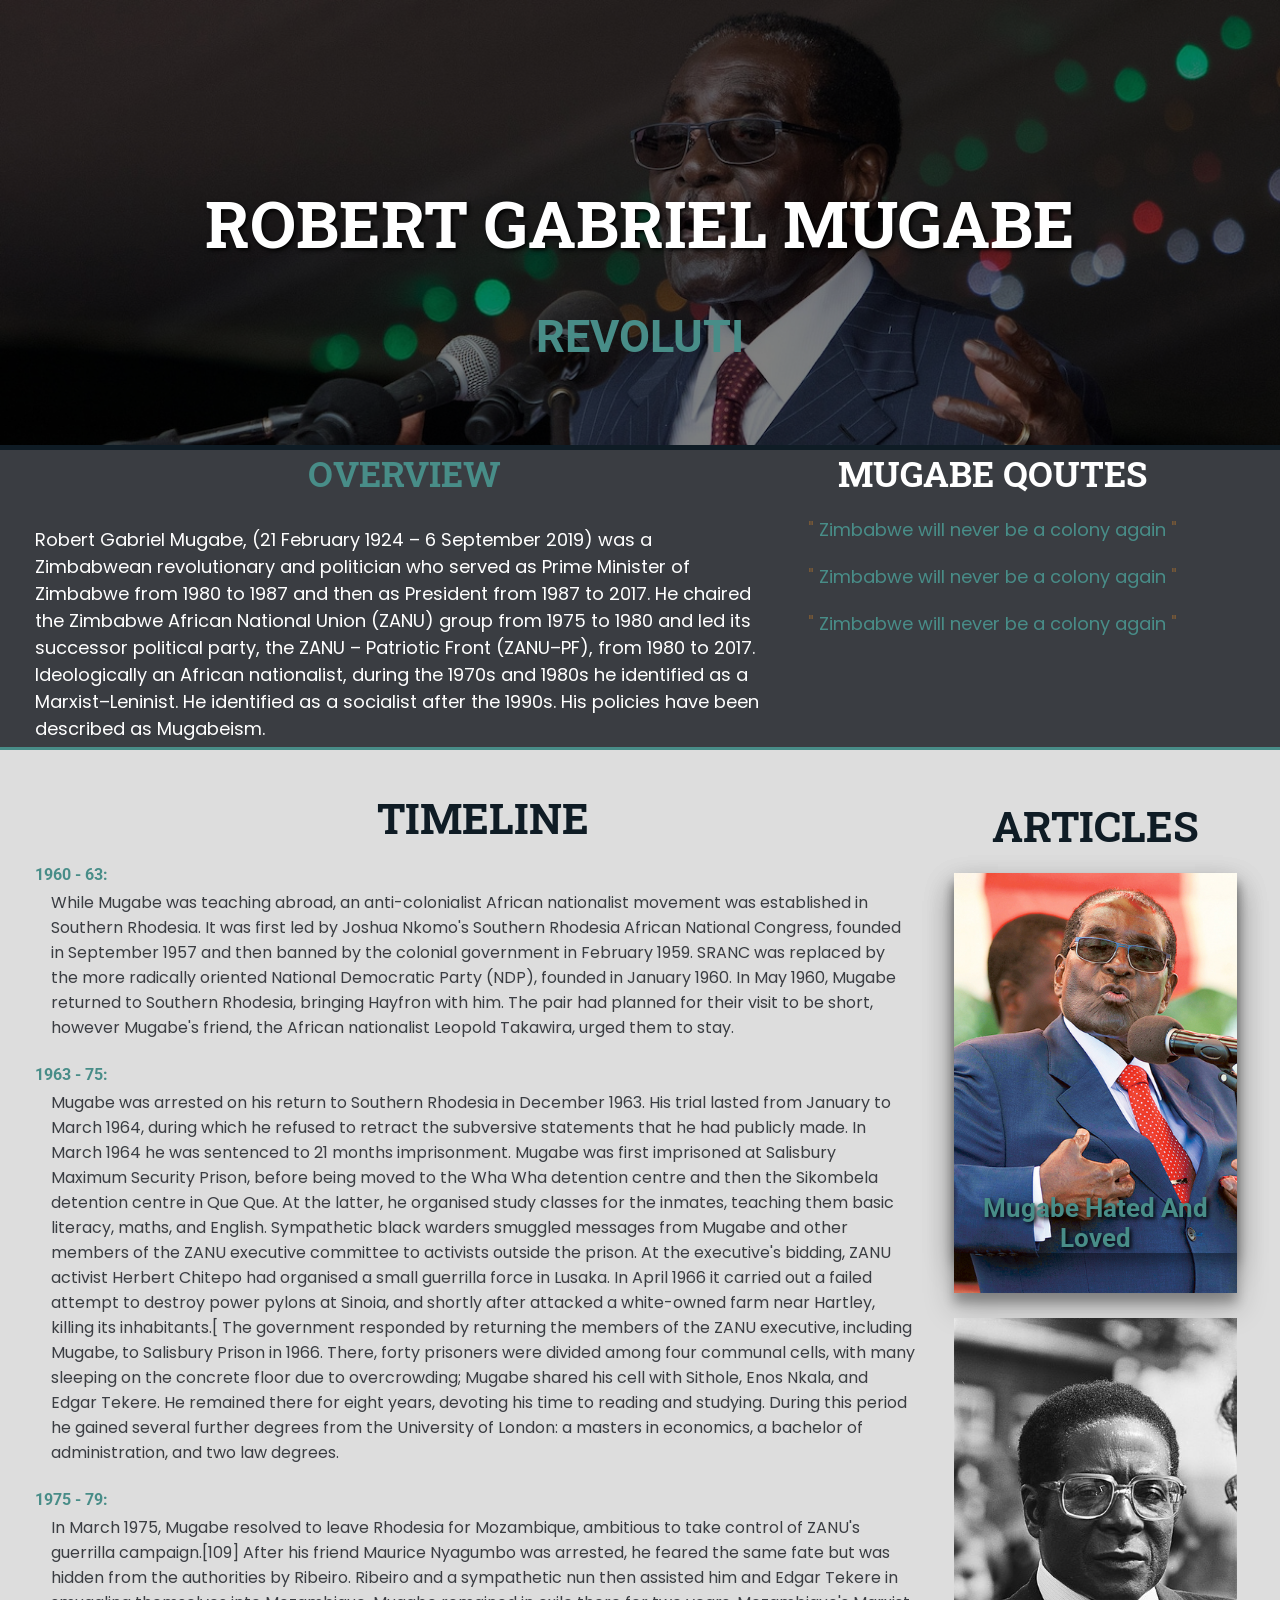
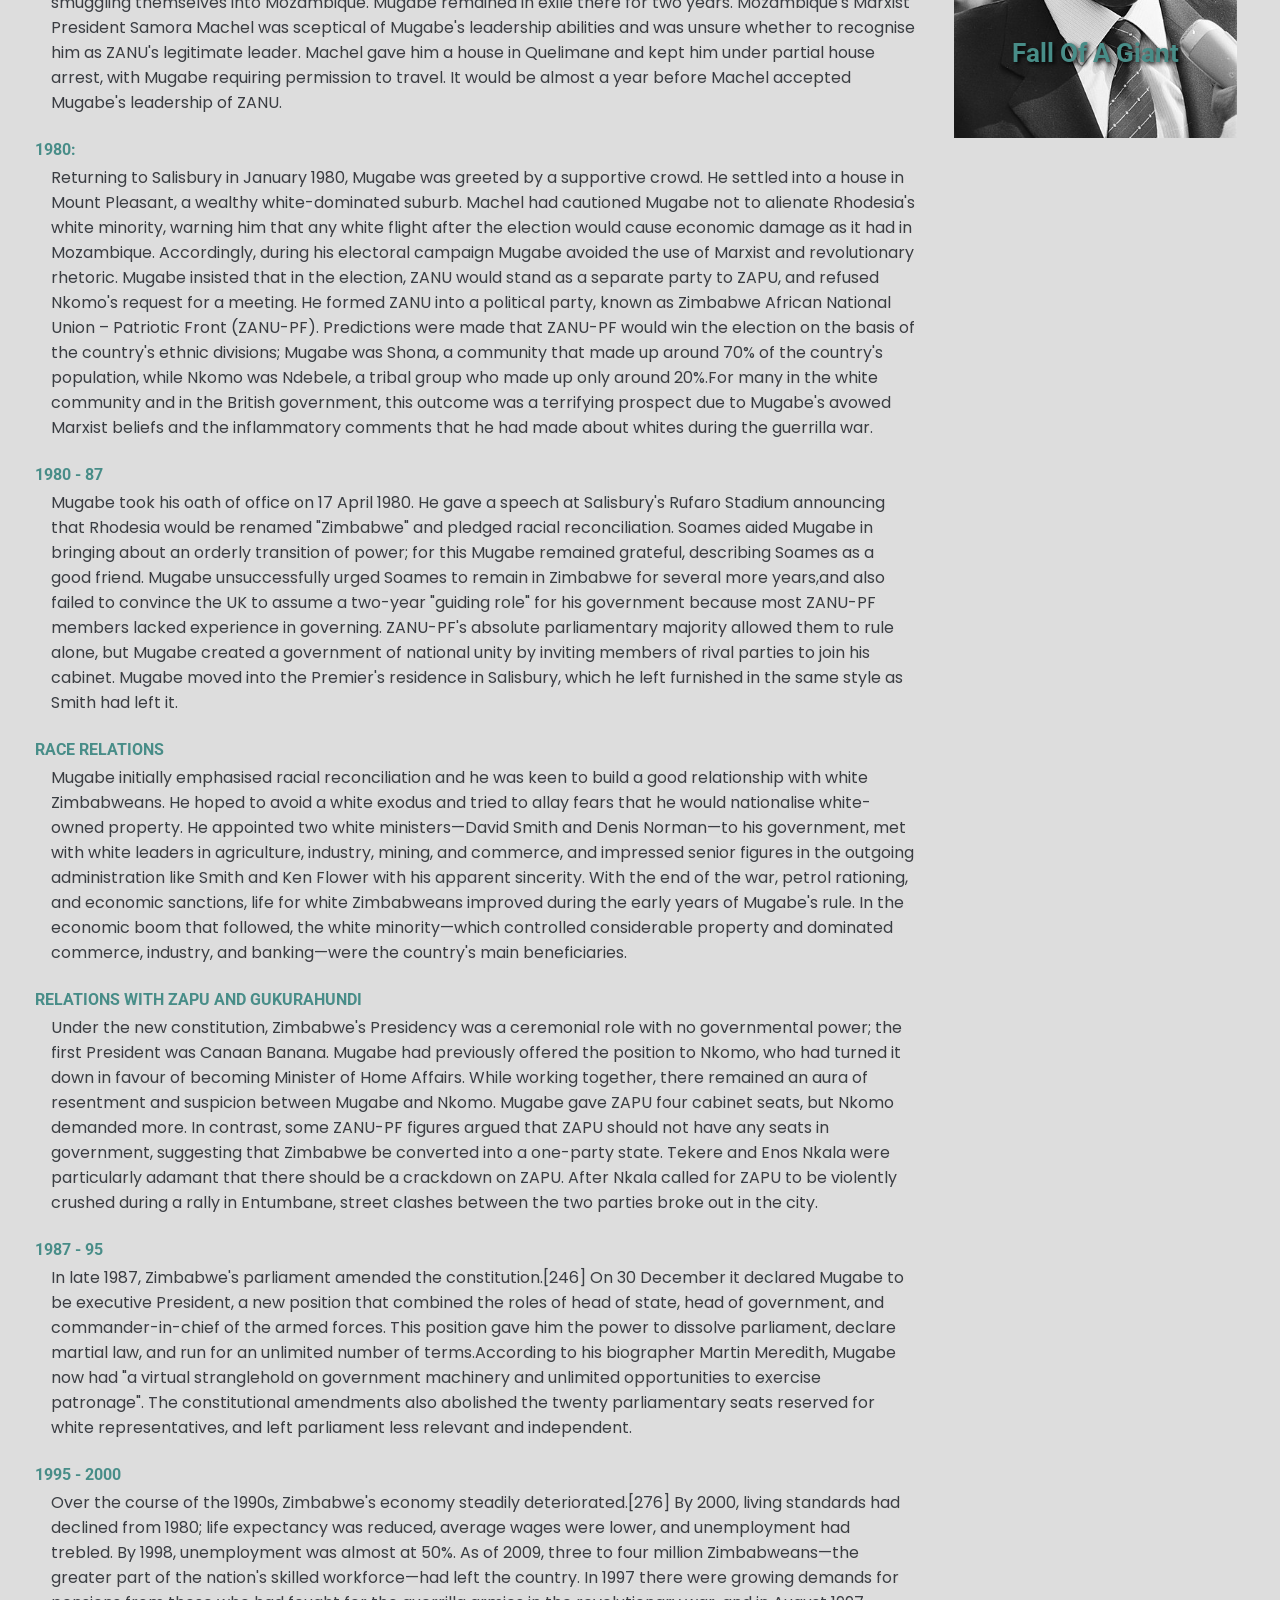
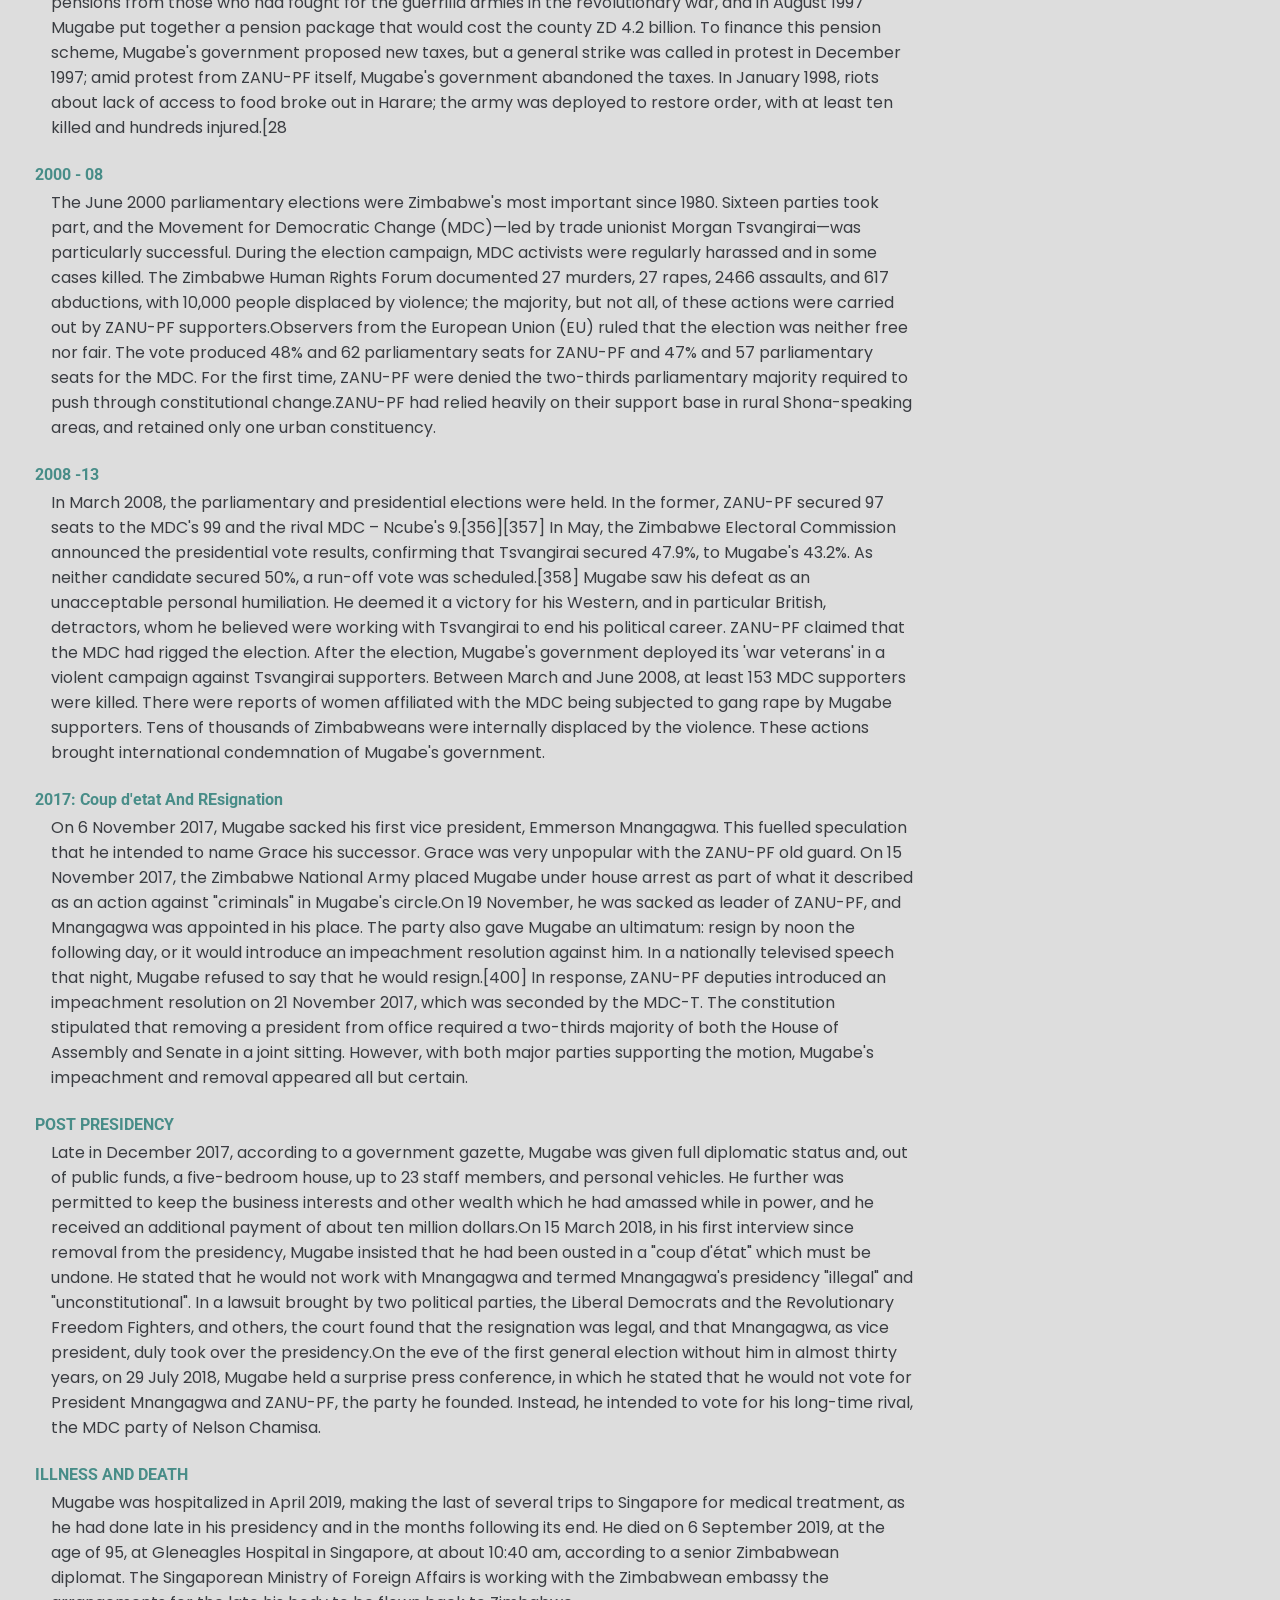
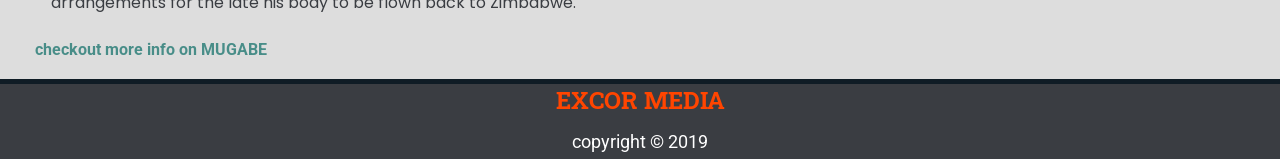
<file: index.html>
<!DOCTYPE html>
<html lang="en">
<head>
  <meta charset="UTF-8">
  <meta name="viewport" content="width=device-width, initial-scale=1.0">
  <meta http-equiv="X-UA-Compatible" content="ie=edge">
  <link href="https://fonts.googleapis.com/css?family=Poppins|Roboto|Roboto+Slab&display=swap" rel="stylesheet">
  <link rel="stylesheet" href="style.css">
  <title>Tribute</title>
</head>
<body>
  <div class="showcase">
    <div class="fade">
      <div class="content">
        <h1> ROBERT GABRIEL MUGABE</h1>
        <h4><span class="txt-type" data-wait="3000" data-words='["Revolutionary", "Pan African", "Advocate"]'></span></h4>
      </div>
    </div>
  </div>

  <div class="section">
    <div class="overview">
      <h4>OVERVIEW</h4>
      <p>Robert Gabriel Mugabe, (21 February 1924 – 6 September 2019) was a Zimbabwean revolutionary and politician who served as Prime Minister of Zimbabwe from 1980 to 1987 and then as President from 1987 to 2017. He chaired the Zimbabwe African National Union (ZANU) group from 1975 to 1980 and led its successor political party, the ZANU – Patriotic Front (ZANU–PF), from 1980 to 2017. Ideologically an African nationalist, during the 1970s and 1980s he identified as a Marxist–Leninist. He identified as a socialist after the 1990s. His policies have been described as Mugabeism. </p>
    </div>
    <div class="qoutes">
      <h4>Mugabe Qoutes</h4>
      <p><span>" </span>Zimbabwe will never be a colony again<span> "</span></p>
      <p><span>" </span>Zimbabwe will never be a colony again<span> "</span></p>
      <p><span>" </span>Zimbabwe will never be a colony again<span> "</span></p>
    </div>
  </div>

  <div class="main">
    <div class="timeline">
      <h2>TIMELINE</h2>
      <h4>1960 - 63:</h4>
      <p>While Mugabe was teaching abroad, an anti-colonialist African nationalist movement was established in Southern Rhodesia. It was first led by Joshua Nkomo's Southern Rhodesia African National Congress, founded in September 1957 and then banned by the colonial government in February 1959. SRANC was replaced by the more radically oriented National Democratic Party (NDP), founded in January 1960. In May 1960, Mugabe returned to Southern Rhodesia, bringing Hayfron with him. The pair had planned for their visit to be short, however Mugabe's friend, the African nationalist Leopold Takawira, urged them to stay.</p>
      <h4>1963 - 75:</h4>
      <p>Mugabe was arrested on his return to Southern Rhodesia in December 1963. His trial lasted from January to March 1964, during which he refused to retract the subversive statements that he had publicly made. In March 1964 he was sentenced to 21 months imprisonment. Mugabe was first imprisoned at Salisbury Maximum Security Prison, before being moved to the Wha Wha detention centre and then the Sikombela detention centre in Que Que. At the latter, he organised study classes for the inmates, teaching them basic literacy, maths, and English. Sympathetic black warders smuggled messages from Mugabe and other members of the ZANU executive committee to activists outside the prison. At the executive's bidding, ZANU activist Herbert Chitepo had organised a small guerrilla force in Lusaka. In April 1966 it carried out a failed attempt to destroy power pylons at Sinoia, and shortly after attacked a white-owned farm near Hartley, killing its inhabitants.[ The government responded by returning the members of the ZANU executive, including Mugabe, to Salisbury Prison in 1966. There, forty prisoners were divided among four communal cells, with many sleeping on the concrete floor due to overcrowding; Mugabe shared his cell with Sithole, Enos Nkala, and Edgar Tekere. He remained there for eight years, devoting his time to reading and studying. During this period he gained several further degrees from the University of London: a masters in economics, a bachelor of administration, and two law degrees.</p>
      <h4>1975 - 79:</h4>
      <p>In March 1975, Mugabe resolved to leave Rhodesia for Mozambique, ambitious to take control of ZANU's guerrilla campaign.[109] After his friend Maurice Nyagumbo was arrested, he feared the same fate but was hidden from the authorities by Ribeiro. Ribeiro and a sympathetic nun then assisted him and Edgar Tekere in smuggling themselves into Mozambique. Mugabe remained in exile there for two years. Mozambique's Marxist President Samora Machel was sceptical of Mugabe's leadership abilities and was unsure whether to recognise him as ZANU's legitimate leader. Machel gave him a house in Quelimane and kept him under partial house arrest, with Mugabe requiring permission to travel. It would be almost a year before Machel accepted Mugabe's leadership of ZANU.</p>
      <h4>1980:</h4>
      <p>Returning to Salisbury in January 1980, Mugabe was greeted by a supportive crowd. He settled into a house in Mount Pleasant, a wealthy white-dominated suburb. Machel had cautioned Mugabe not to alienate Rhodesia's white minority, warning him that any white flight after the election would cause economic damage as it had in Mozambique. Accordingly, during his electoral campaign Mugabe avoided the use of Marxist and revolutionary rhetoric. Mugabe insisted that in the election, ZANU would stand as a separate party to ZAPU, and refused Nkomo's request for a meeting. He formed ZANU into a political party, known as Zimbabwe African National Union – Patriotic Front (ZANU-PF). Predictions were made that ZANU-PF would win the election on the basis of the country's ethnic divisions; Mugabe was Shona, a community that made up around 70% of the country's population, while Nkomo was Ndebele, a tribal group who made up only around 20%.For many in the white community and in the British government, this outcome was a terrifying prospect due to Mugabe's avowed Marxist beliefs and the inflammatory comments that he had made about whites during the guerrilla war.</p>
      <h4>1980 - 87</h4>
      <p>Mugabe took his oath of office on 17 April 1980. He gave a speech at Salisbury's Rufaro Stadium announcing that Rhodesia would be renamed "Zimbabwe" and pledged racial reconciliation. Soames aided Mugabe in bringing about an orderly transition of power; for this Mugabe remained grateful, describing Soames as a good friend. Mugabe unsuccessfully urged Soames to remain in Zimbabwe for several more years,and also failed to convince the UK to assume a two-year "guiding role" for his government because most ZANU-PF members lacked experience in governing. ZANU-PF's absolute parliamentary majority allowed them to rule alone, but Mugabe created a government of national unity by inviting members of rival parties to join his cabinet. Mugabe moved into the Premier's residence in Salisbury, which he left furnished in the same style as Smith had left it.</p>
      <h4>RACE RELATIONS</h4>
      <p>Mugabe initially emphasised racial reconciliation and he was keen to build a good relationship with white Zimbabweans. He hoped to avoid a white exodus and tried to allay fears that he would nationalise white-owned property. He appointed two white ministers—David Smith and Denis Norman—to his government, met with white leaders in agriculture, industry, mining, and commerce, and impressed senior figures in the outgoing administration like Smith and Ken Flower with his apparent sincerity. With the end of the war, petrol rationing, and economic sanctions, life for white Zimbabweans improved during the early years of Mugabe's rule. In the economic boom that followed, the white minority—which controlled considerable property and dominated commerce, industry, and banking—were the country's main beneficiaries.</p>
      <h4>RELATIONS WITH ZAPU AND GUKURAHUNDI</h4>
      <P>Under the new constitution, Zimbabwe's Presidency was a ceremonial role with no governmental power; the first President was Canaan Banana. Mugabe had previously offered the position to Nkomo, who had turned it down in favour of becoming Minister of Home Affairs. While working together, there remained an aura of resentment and suspicion between Mugabe and Nkomo. Mugabe gave ZAPU four cabinet seats, but Nkomo demanded more. In contrast, some ZANU-PF figures argued that ZAPU should not have any seats in government, suggesting that Zimbabwe be converted into a one-party state. Tekere and Enos Nkala were particularly adamant that there should be a crackdown on ZAPU. After Nkala called for ZAPU to be violently crushed during a rally in Entumbane, street clashes between the two parties broke out in the city.</P>
      <h4>1987 - 95</h4>
      <p>In late 1987, Zimbabwe's parliament amended the constitution.[246] On 30 December it declared Mugabe to be executive President, a new position that combined the roles of head of state, head of government, and commander-in-chief of the armed forces. This position gave him the power to dissolve parliament, declare martial law, and run for an unlimited number of terms.According to his biographer Martin Meredith, Mugabe now had "a virtual stranglehold on government machinery and unlimited opportunities to exercise patronage". The constitutional amendments also abolished the twenty parliamentary seats reserved for white representatives, and left parliament less relevant and independent.</p>
      <h4>1995 - 2000</h4>
      <p>Over the course of the 1990s, Zimbabwe's economy steadily deteriorated.[276] By 2000, living standards had declined from 1980; life expectancy was reduced, average wages were lower, and unemployment had trebled. By 1998, unemployment was almost at 50%. As of 2009, three to four million Zimbabweans—the greater part of the nation's skilled workforce—had left the country. In 1997 there were growing demands for pensions from those who had fought for the guerrilla armies in the revolutionary war, and in August 1997 Mugabe put together a pension package that would cost the county ZD 4.2 billion. To finance this pension scheme, Mugabe's government proposed new taxes, but a general strike was called in protest in December 1997; amid protest from ZANU-PF itself, Mugabe's government abandoned the taxes. In January 1998, riots about lack of access to food broke out in Harare; the army was deployed to restore order, with at least ten killed and hundreds injured.[28</p>
      <h4>2000 - 08</h4>
      <p>The June 2000 parliamentary elections were Zimbabwe's most important since 1980. Sixteen parties took part, and the Movement for Democratic Change (MDC)—led by trade unionist Morgan Tsvangirai—was particularly successful. During the election campaign, MDC activists were regularly harassed and in some cases killed. The Zimbabwe Human Rights Forum documented 27 murders, 27 rapes, 2466 assaults, and 617 abductions, with 10,000 people displaced by violence; the majority, but not all, of these actions were carried out by ZANU-PF supporters.Observers from the European Union (EU) ruled that the election was neither free nor fair. The vote produced 48% and 62 parliamentary seats for ZANU-PF and 47% and 57 parliamentary seats for the MDC. For the first time, ZANU-PF were denied the two-thirds parliamentary majority required to push through constitutional change.ZANU-PF had relied heavily on their support base in rural Shona-speaking areas, and retained only one urban constituency.</p>
      <h4>2008 -13</h4>
      <p>In March 2008, the parliamentary and presidential elections were held. In the former, ZANU-PF secured 97 seats to the MDC's 99 and the rival MDC – Ncube's 9.[356][357] In May, the Zimbabwe Electoral Commission announced the presidential vote results, confirming that Tsvangirai secured 47.9%, to Mugabe's 43.2%. As neither candidate secured 50%, a run-off vote was scheduled.[358] Mugabe saw his defeat as an unacceptable personal humiliation. He deemed it a victory for his Western, and in particular British, detractors, whom he believed were working with Tsvangirai to end his political career. ZANU-PF claimed that the MDC had rigged the election. After the election, Mugabe's government deployed its 'war veterans' in a violent campaign against Tsvangirai supporters. Between March and June 2008, at least 153 MDC supporters were killed. There were reports of women affiliated with the MDC being subjected to gang rape by Mugabe supporters. Tens of thousands of Zimbabweans were internally displaced by the violence. These actions brought international condemnation of Mugabe's government. </p>
      <h4>2017: Coup d'etat And REsignation</h4>
      <p>On 6 November 2017, Mugabe sacked his first vice president, Emmerson Mnangagwa. This fuelled speculation that he intended to name Grace his successor. Grace was very unpopular with the ZANU-PF old guard. On 15 November 2017, the Zimbabwe National Army placed Mugabe under house arrest as part of what it described as an action against "criminals" in Mugabe's circle.On 19 November, he was sacked as leader of ZANU-PF, and Mnangagwa was appointed in his place. The party also gave Mugabe an ultimatum: resign by noon the following day, or it would introduce an impeachment resolution against him. In a nationally televised speech that night, Mugabe refused to say that he would resign.[400] In response, ZANU-PF deputies introduced an impeachment resolution on 21 November 2017, which was seconded by the MDC-T. The constitution stipulated that removing a president from office required a two-thirds majority of both the House of Assembly and Senate in a joint sitting. However, with both major parties supporting the motion, Mugabe's impeachment and removal appeared all but certain. </p>
      <h4>POST PRESIDENCY</h4>
      <P>Late in December 2017, according to a government gazette, Mugabe was given full diplomatic status and, out of public funds, a five-bedroom house, up to 23 staff members, and personal vehicles. He further was permitted to keep the business interests and other wealth which he had amassed while in power, and he received an additional payment of about ten million dollars.On 15 March 2018, in his first interview since removal from the presidency, Mugabe insisted that he had been ousted in a "coup d'état" which must be undone. He stated that he would not work with Mnangagwa and termed Mnangagwa's presidency "illegal" and "unconstitutional". In a lawsuit brought by two political parties, the Liberal Democrats and the Revolutionary Freedom Fighters, and others, the court found that the resignation was legal, and that Mnangagwa, as vice president, duly took over the presidency.On the eve of the first general election without him in almost thirty years, on 29 July 2018, Mugabe held a surprise press conference, in which he stated that he would not vote for President Mnangagwa and ZANU-PF, the party he founded. Instead, he intended to vote for his long-time rival, the MDC party of Nelson Chamisa.</P>
      <h4>ILLNESS AND DEATH</h4>
      <P>Mugabe was hospitalized in April 2019, making the last of several trips to Singapore for medical treatment, as he had done late in his presidency and in the months following its end. He died on 6 September 2019, at the age of 95, at Gleneagles Hospital in Singapore, at about 10:40 am, according to a senior Zimbabwean diplomat. The Singaporean Ministry of Foreign Affairs is working with the Zimbabwean embassy the arrangements for the late his body to be flown back to Zimbabwe.</P>

      <h4 class="moreinfo">checkout more info on <a href="#">MUGABE</a></h4>
    </div>
    <div class="sidebar">
      <h2>ARTICLES</h2>
      <div class="article1">
        <p>Mugabe Hated And Loved</p>
      </div>
      <div class="article2">
        <p>Fall Of A Giant</p>
      </div>


    </div>
  </div>




  <div class="footer">
    <footer>
      <section class="foot_logo">EXCOR MEDIA</section>
      <p>copyright &copy 2019</p>
    </footer>
  </div>

  <script src="js/type.js" charset="utf-8"></script>

</body>
</html>
</file>
<file: style.css>
* {
  margin: 0;
  padding: 0;
  box-sizing: border-box;
}

.showcase {
  height: 450px;
  width: 100%;
  background-image: url(main.jpg);
  background-position: top center;
  background-repeat: no-repeat;
  background-size: cover;
  overflow: hidden;
  display: flex;
  flex-direction: column;
  position: relative;
}

.fade {
  top: 0;
  left: 0;
  height: 100%;
  width: 100%;
  background-color: rgba(0, 0, 0, 0.5);
}

.content {
  display: flex;
  flex-direction: column;
  align-items: center;
  justify-content: center;
  height: 100%;
  width: 100%;
  border-bottom: #0F1C25 5px solid;
}

.content h1 {
  color: #fff;
  font-family: 'Roboto Slab', serif;
  font-weight: bolder;
  margin: 10px;
  font-size: 65px;
  text-shadow: 2px 2px 4px #000000;
}

.content h4 {
  top: 0;
  color: #488D88;
  font-family: 'Roboto', sans-serif;
  font-weight: bold;
  margin: 10px;
  font-size: 45px;
  position: absolute;
  padding-top: 300px;
  text-transform: uppercase;

}



.section {
  background-color:#3A3D42;
  display: flex;
  height: 300px;
  border-bottom: #488D88 3px solid;
}

.overview {
  width: 60%;
  margin: 0 20px;
}

.overview h4 {
  font-family: 'Roboto Slab', sans-serif;
  color:  #488D88;
  font-weight: bold;
  font-size: 35px;
  margin-bottom: 15px;
  text-align: center;
}

.overview p {
  font-family: 'Poppins', sans-serif;
  font-size: 18px;
  padding: 15px;
  color:  #fff;

}

.qoutes h4 {
  font-family: 'Roboto Slab', sans-serif;
  color: #fff;
  font-weight: bold;
  font-size: 35px;
  margin-bottom: 15px;
  text-align: center;
  text-transform: uppercase;
}

.qoutes p {
  font-family: 'Poppins', sans-serif;
  color: #488D88;
  font-size: 18px;
  margin-top: 20px;
  text-align: center;
}

.section span {
  color: #745737;
}

.main {
  background-color: #ddd;
  padding: 20px 35px;
  display: grid;
  grid-template-columns: 3fr 1fr;
  grid-gap: 15px;
}

.timeline h2 {
  font-family: 'Roboto Slab', serif;
  text-align: center;
  color: #0F1C25 ;
  font-size: 42px;
  font-weight: bolder;
  margin: 20px;
}

.timeline h4 {
  font-family: 'Roboto', sans-serif;
  float: left;
  color: #488D88;
}

.timeline p {
  font-family: 'Poppins', sans-serif;
  color: #3A3D42;
  padding: 25px 16px;
}

.timeline a {
  text-decoration: none;
  color: #488D88;
}
.timeline a:hover {
  text-decoration: none;
  color: orangered;
}

.sidebar {
  padding: 8px;
}

.sidebar h2 {
  font-family: 'Roboto Slab', serif;
  text-align: center;
  color: #0F1C25 ;
  font-size: 42px;
  font-weight: bolder;
  margin: 20px;
}

.sidebar > .article1 {
  background-image: url(article1.jpg);
  background-position: center center;
  background-size: cover;
  background-repeat: no-repeat;
  height: 420px;
  margin-bottom: 25px;
  box-shadow: 0 14px 28px rgba(0, 0, 0, 0.25), 0 10px 10px rgba(0, 0, 0, 0.25);
}

.sidebar > .article1 p {
  font-family: 'Roboto', sans-serif;
  font-size: 26px;
  font-weight: bold;
  color: #488D88;
  text-align: center;
  padding-top: 320px;
  text-shadow: 2px 2px 4px #000;
  box-shadow: 0 14px 28px rgba(0, 0, 0, 0.25), 0 10px 10px rgba(0, 0, 0, 0.25);
}

.sidebar > .article2 {
  background-image: url(article2.jpg);
  background-position: center center;
  background-size: cover;
  background-repeat: no-repeat;
  height: 420px;
  margin-bottom: 25px;
}

.sidebar > .article2 p {
  font-family: 'Roboto', sans-serif;
  font-size: 26px;
  font-weight: bold;
  color: #488D88;
  text-align: center;
  padding-top: 320px;
  text-shadow: 2px 2px 4px #000;
}

.sidebar > .comments {
  padding-top: 18px;
  padding-left: 8px;
  padding-right: 8px;
  border-top: 10px solid #0F1C25;
  box-shadow: 0 14px 28px rgba(0, 0, 0, 0.25), 0 10px 10px rgba(0, 0, 0, 0.25);
}

.sidebar > .comments2 {
  font-family: 'Roboto Slab', serif;
  text-align: center;
  color: #0F1C25 ;
  font-size: 42px;
  font-weight: bolder;
  margin: 15px;
}

.sidebar > .comments h6 {
  float: left;
  color: #488D88;
  font-size: 16px;
  font-family: 'Roboto', sans-serif;
  margin-top: 10px;
}

.sidebar > .comments p {
  text-align: center;
  color: #0F1C25;
  font-family: 'Poppins';
  font-size: 14px;
  border-bottom: 3px solid #488D88;
  padding: 10px;
  margin-top: 10px;
}

.gallery {
  display: grid;
  grid-template-columns: 3fr 1fr;
  grid-gap: 15px;
  padding:15px 25px;
  background-color: #ddd;

}

.gallery img {
  transition:  ease-in 3s;
}

.form {
  background-color: #3A3D42;
  padding: 15px;
  display: flex;
  flex-direction: column;
}
.form h2 {
  font-family: 'Roboto Slab', serif;
  font-weight: bold;
  font-size: 32px;
  margin: 5px 20px 25px 20px;
  text-align: center;
  text-transform: uppercase;
  color: #488D88;
}

.form input {
  width: 100%;
  border-radius: 5px;
  background-color: #ddd;
  padding: 10px;
  margin-top: 15px;
  margin-bottom: 15px;
  border: none;
  outline: none;
  font-family: 'Poppins'
}

.form textarea {
  border-radius: 5px;
  background-color: #ddd;
  padding: 10px;
  margin-top: 15px;
  margin-bottom: 15px;
  border: none;
  outline: none;
}

.form button {
  background-color: #488D88;
  outline: none;
  border-radius: 5px;
  color: #fff;
  font-family: 'Roboto Slab', serif;
  border: none;
  width: 100%;
  padding: 10px;
  align-items: center;
  justify-content: center;
  margin-top: 8px;
  font-weight: bold;
  transition: ease-in 0.5s;
}

.form button:hover {
  background-color: #ddd;
  color: #488D88;
}

.form button:focus{
outline: none;
}

.form button:active {
  transform: scale(0.55);
}

footer {
  background-color: #3A3D42;
  height: 80px;
  color: #fff;
  font-family: 'Roboto';
  font-size: 18px;
  text-align: center;
  border-top: #0F1C25 5px solid;
}

footer p {
  padding-top: 15px;
}

footer .foot_logo {
  color: orangered;
  font-family: 'Roboto Slab';
  font-size: 24px;
  text-align: center;
  font-weight: bolder;
}

@media (max-width: 768px) {
  * {
    overflow-x: hidden;
    overflow-y: visible;
  }

  .showcase {
    height: 380px;
  }
  .content h1 {
    font-weight: bold;
    font-size: 50px;
    text-align: center;
  }
  .content h4 {
    font-size: 30px;
  }
  .section {
    flex-direction: column;
    height: 500px;
  }
  .overview {
    width: 100%;
    padding-right: 25px;
  }
  .overview h4 {
    font-weight: bold;
    font-size: 25px;
    margin-bottom: 10px;
    margin-top: 35px;
  }
  .overview p {
    font-size: 16px;
    padding: 10px;
  }
  .qoutes h4 {
    font-size: 20px;
    margin-bottom: 10px;
  }
  .main {
    grid-template-columns: 1fr;
  }
  .timeline p{
    left: 0;
    float: left;
    margin-left: 25px;
    padding: 15px 8px;
    margin-top: 10px;
  }
}


@media (max-width: 700px) {
  * {
    overflow-x: hidden;
    overflow-y: visible;
  }

  .showcase {
    height: 380px;
  }
  .content h1 {
    font-weight: bold;
    font-size: 50px;
    text-align: center;
  }
  .content h4 {
    font-size: 30px;
  }
  .section {
    flex-direction: column;
    height: 500px;
  }
  .overview {
    width: 100%;
    padding-right: 25px;
  }
  .overview h4 {
    font-weight: bold;
    font-size: 25px;
    margin-bottom: 10px;
    margin-top: 35px;
  }
  .overview p {
    font-size: 16px;
    padding: 10px;
  }
  .qoutes h4 {
    font-size: 20px;
    margin-bottom: 10px;
  }
  .main {
    grid-template-columns: 1fr;
  }
  .timeline p{
    left: 0;
    float: left;
    margin-left: 25px;
    padding: 15px 8px;
    margin-top: 10px;
  }
}


@media (max-width: 480px) {
  * {
    overflow-x: hidden;
    overflow-y: visible;
  }

  .showcase {
    height: 260px;
  }
  .content h1 {
    font-weight: bold;
    font-size: 38px;
    text-align: center;
  }
  .content h4 {
    font-size: 22px;
    padding-top: 200px;
  }
  .section {
    flex-direction: column;
    height: 500px;
  }
  .overview {
    width: 100%;
    padding-right: 25px;
  }
  .overview h4 {
    font-weight: bold;
    font-size: 25px;
    margin-bottom: 10px;
    margin-top: 30px;
  }
  .overview p {
    font-size: 14px;
    padding: 8px;
  }
  .qoutes h4 {
    font-size: 18px;
    margin-bottom: 8px;
  }
  .main {
    grid-template-columns: 1fr;
  }
  .timeline h2{
    font-size: 35px;
  }
  .timeline p{
    left: 0;
    float: left;
    margin-left: 20px;
    padding: 10px 8px;
    margin-top: 5px;
    font-size: 14px;
  }
  .sidebar h2 {
    font-size: 30px;
    margin: 14px;
  }
}


@media (max-width: 380px) {
  * {
    overflow-x: hidden;
    overflow-y: visible;
  }

  .showcase {
    height: 260px;
  }
  .content h1 {
    font-weight: bold;
    font-size: 38px;
    text-align: center;
  }
  .content h4 {
    font-size: 22px;
    padding-top: 200px;
  }
  .section {
    flex-direction: column;
    height: 535px;
  }
  .overview {
    width: 100%;
    padding-right: 25px;
  }
  .overview h4 {
    font-weight: bold;
    font-size: 25px;
    margin-bottom: 10px;
    margin-top: 30px;
  }
  .overview p {
    font-size: 14px;
    padding: 8px;
  }
  .qoutes h4 {
    font-size: 18px;
    margin-bottom: 8px;
  }
  .main {
    grid-template-columns: 1fr;

  }
  .timeline {
      margin: 0px;
      padding: 0px;
  }
  .timeline h2{
    font-size: 35px;
  }
  .timeline p{
    left: 0;
    float: left;
    margin-left: -8px;
    margin-top: 5px;
    font-size: 14px;
    width: 100%;
  }
  .sidebar {
    margin: 0;
    padding: 0;
  }
  .sidebar h2 {
    font-size: 30px;
    margin: 14px;
  }

}

@media (max-width: 360px) {
  * {
    overflow-x: hidden;
    overflow-y: visible;
  }

  .showcase {
    height: 260px;
  }
  .content h1 {
    font-weight: bold;
    font-size: 38px;
    text-align: center;
  }
  .content h4 {
    font-size: 22px;
    padding-top: 200px;
  }
  .section {
    flex-direction: column;
    height: 535px;
  }
  .overview {
    width: 100%;
    padding-right: 25px;
  }
  .overview h4 {
    font-weight: bold;
    font-size: 25px;
    margin-bottom: 10px;
    margin-top: 30px;
  }
  .overview p {
    font-size: 14px;
    padding: 8px;
  }
  .qoutes h4 {
    font-size: 18px;
    margin-bottom: 8px;
  }
  .qoutes p {
    font-size: 16px;
  }
  .main {
    grid-template-columns: 1fr;

  }
  .timeline {
      margin: 0px;
      padding: 0px;
  }
  .timeline h2{
    font-size: 35px;
  }
  .timeline p{
    left: 0;
    float: left;
    margin-left: -8px;
    margin-top: 5px;
    font-size: 14px;
    width: 100%;
  }
  .sidebar {
    margin: 0;
    padding: 0;
  }
  .sidebar h2 {
    font-size: 30px;
    margin: 14px;
  }

}


@media (max-width: 320px) {
  * {
    overflow-x: hidden;
    overflow-y: visible;
  }

  .showcase {
    height: 260px;
  }
  .content h1 {
    font-weight: bold;
    font-size: 30px;
    text-align: center;
  }
  .content h4 {
    font-size: 22px;
    padding-top: 200px;
  }
  .section {
    flex-direction: column;
    height: 580px;
  }
  .overview {
    width: 100%;
    padding-right: 25px;
  }
  .overview h4 {
    font-weight: bold;
    font-size: 25px;
    margin-bottom: 10px;
    margin-top: 30px;
  }
  .overview p {
    font-size: 14px;
    padding: 8px;
  }
  .qoutes h4 {
    font-size: 18px;
    margin-bottom: 8px;
  }
  .qoutes p {
    font-size: 14px;
  }
  .main {
    grid-template-columns: 1fr;

  }
  .timeline {
      margin: 0px;
      padding: 0px;
  }
  .timeline h2{
    font-size: 35px;
  }
  .timeline p{
    left: 0;
    float: left;
    margin-left: -8px;
    margin-top: 5px;
    font-size: 12px;
    width: 100%;
  }
  .sidebar {
    margin: 0;
    padding: 0;
  }
  .sidebar h2 {
    font-size: 30px;
    margin: 14px;
  }

}
</file>
